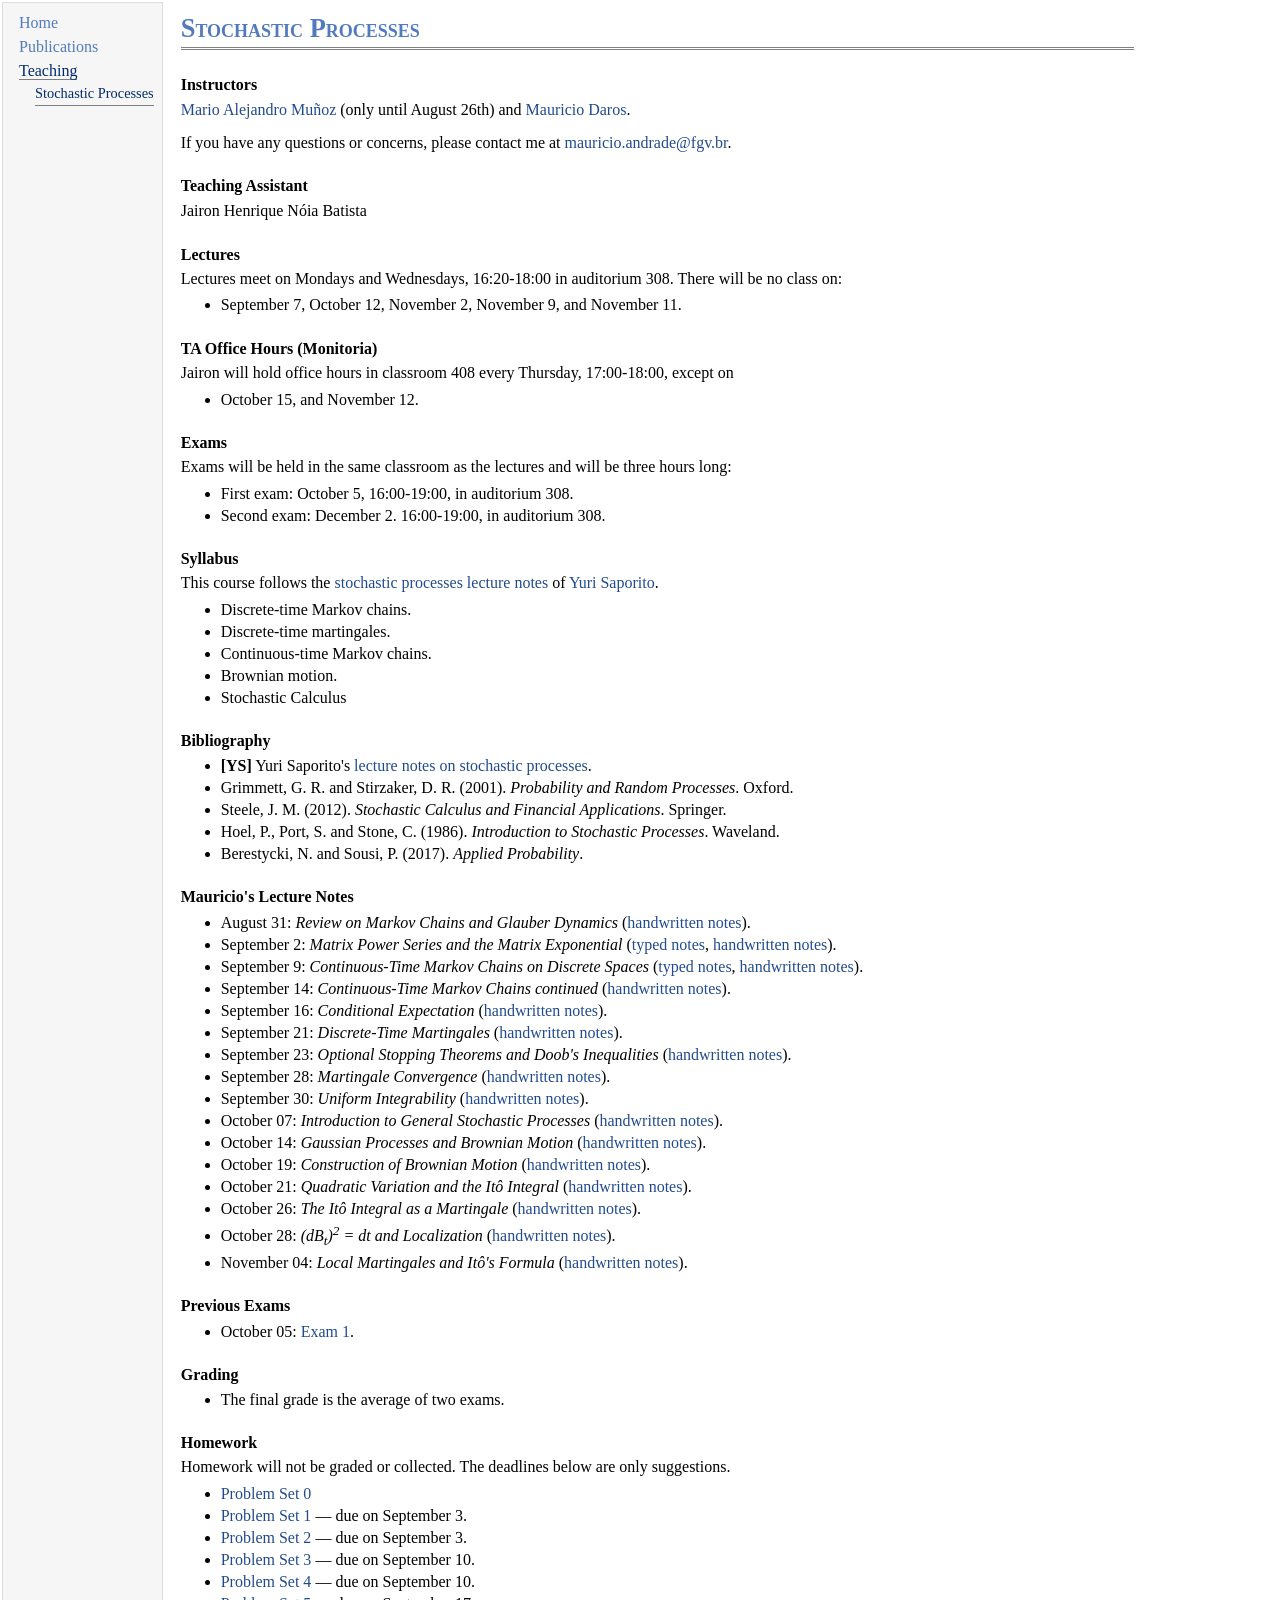
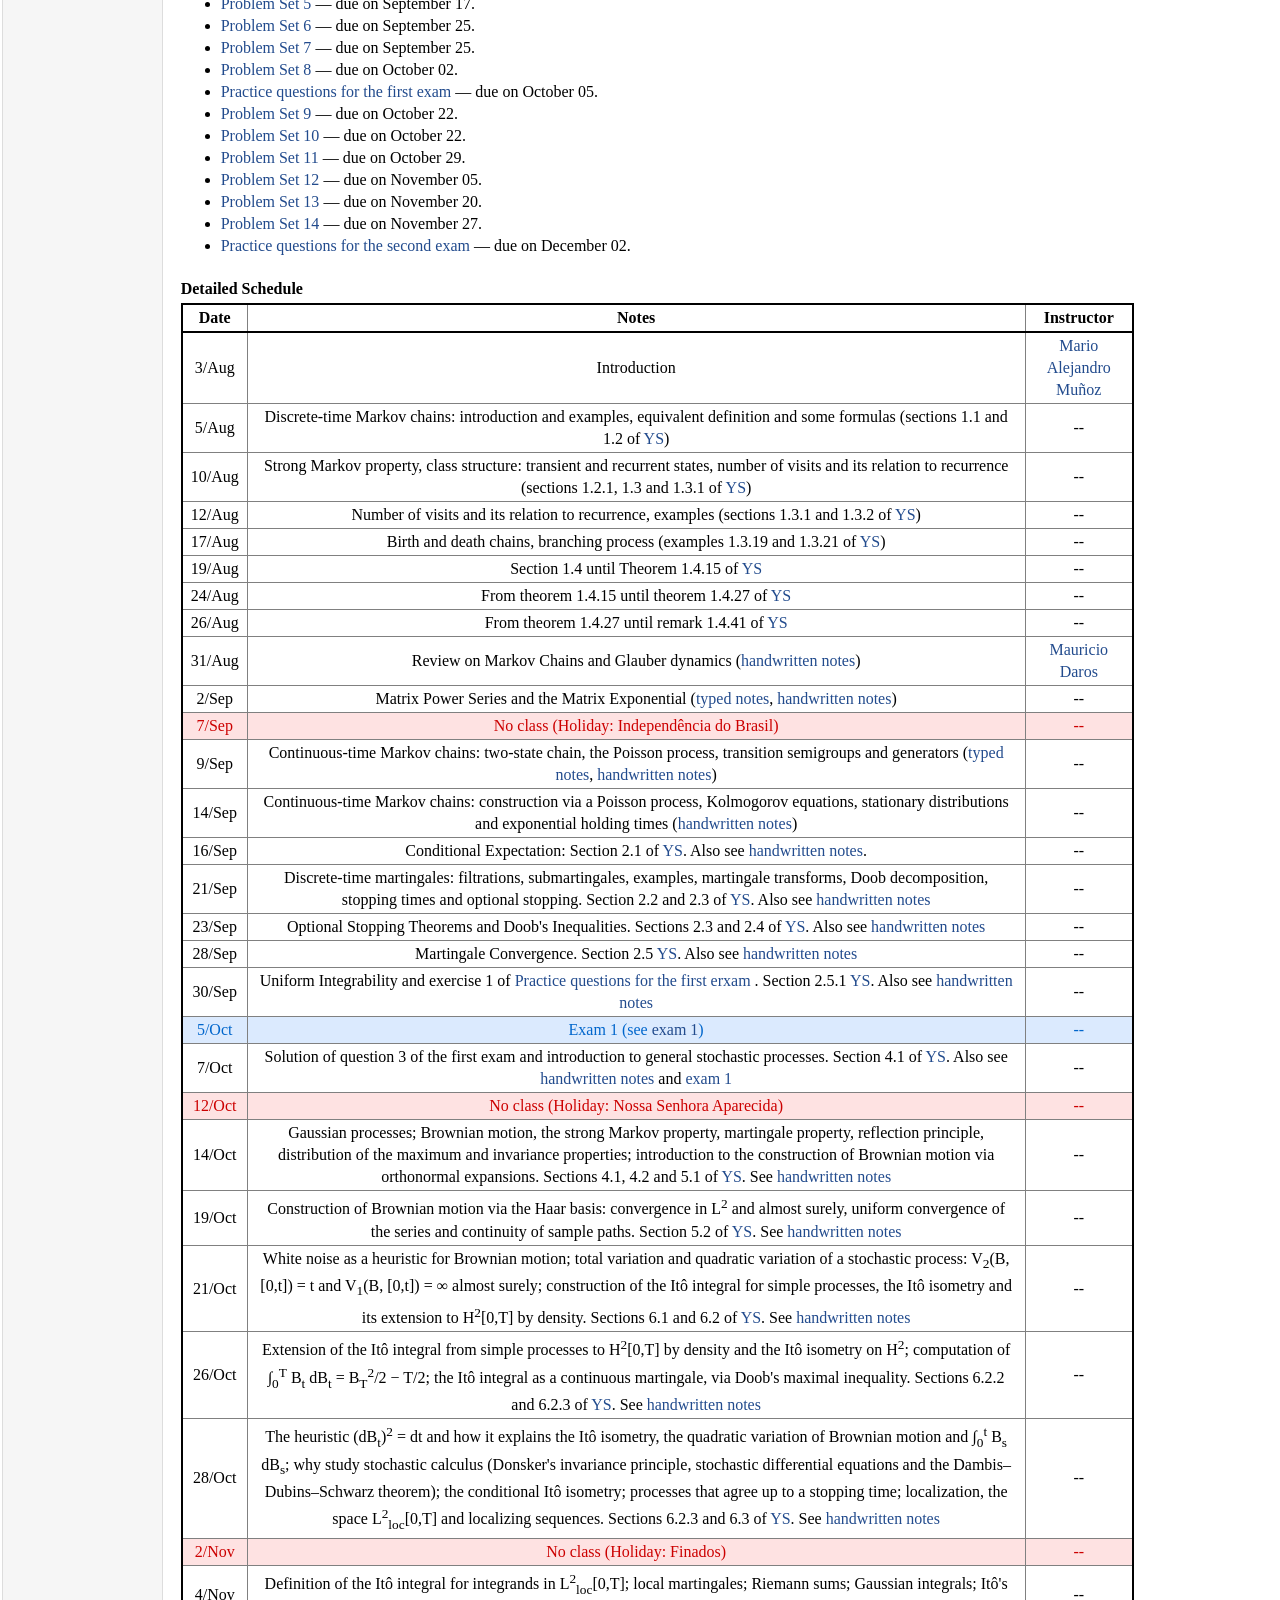
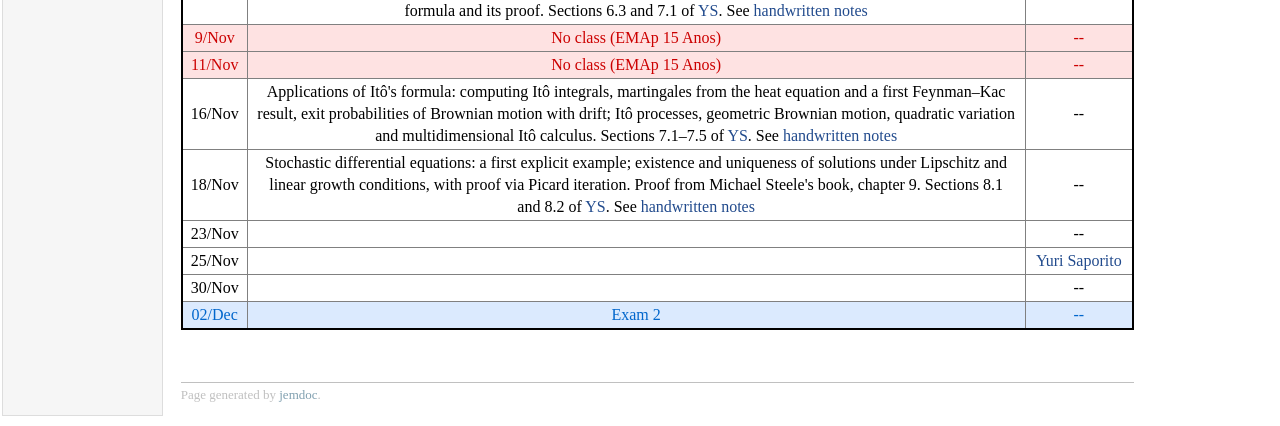
<file: stochastic-processes.html>
<!DOCTYPE html>
<html xmlns="http://www.w3.org/1999/xhtml" lang="en">

<head>
  <meta charset="utf-8">
  <link rel="shortcut icon" href="favicon.ico?" type="image/x-icon">
  <link rel="stylesheet" href="jemdoc.css?v=66dc2e0" type="text/css">
  <style>
    h1.small,
    h2.small {
      font-variant: small-caps;
    }

    h4 {
      margin-bottom: 0.2em;
    }

    h4+p,
    h4+ul,
    h4+table {
      margin-top: 0;
    }

    .no-class {
      color: #c00;
    }

    .no-class td {
      background-color: #fee2e2;
    }

    .exam {
      color: #06c;
    }

    .exam td {
      background-color: #dbeafe;
    }

    .reference-key {
      font-weight: bold;
    }
  </style>
  <title>Mauricio Daros — Stochastic Processes</title>
</head>

<body style="margin-right: 10%; line-height: 22px;">
  <table summary="Table for page layout." id="tlayout">
    <tbody>
      <tr valign="top">
        <td id="layout-menu">
          <div class="menu-item"><a href="index.html">Home</a></div>
          <div class="menu-item"><a href="publications.html">Publications</a></div>
          <div class="menu-item teaching-menu">
            <a href="teaching.html" class="current">Teaching</a>
            <div class="teaching-submenu">
              <a href="stochastic-processes.html" class="current">Stochastic Processes</a>
            </div>
          </div>
        </td>
        <td id="layout-content">
          <div id="toptitle">
            <h1 class="small">Stochastic Processes</h1>
          </div>

          <h4>Instructors</h4>
          <p><a href="https://emap.fgv.br/professores/mario-alejandro-munoz">Mario Alejandro Muñoz</a> (only until
            August 26th) and <a href="index.html">Mauricio Daros</a>.</p>
          <p>If you have any questions or concerns, please contact me at <a
              href="mailto:mauricio.andrade@fgv.br">mauricio.andrade@fgv.br</a>.</p>

          <h4>Teaching Assistant</h4>
          Jairon Henrique Nóia Batista

          <h4>Lectures</h4>
          <p>Lectures meet on Mondays and Wednesdays, 16:20-18:00 in auditorium 308. There will be no class on:</p>
          <ul style="text-align: justify; list-style-type: disc;">
            <li> September 7, October 12, November 2, November 9, and November 11.</li>
          </ul>

          <h4>TA Office Hours (Monitoria)</h4>
          <p>Jairon will hold office hours in classroom 408 every Thursday, 17:00-18:00, except on</p>
          <ul style="text-align: justify; list-style-type: disc;">
            <li> October 15, and November 12.</li>
          </ul>

          <h4>Exams</h4>
          <p>Exams will be held in the same classroom as the lectures and will be three hours long:</p>
          <ul style="text-align: justify; list-style-type: disc;">
            <li>First exam: October 5, 16:00-19:00, in auditorium 308. </li>
            <li>Second exam: December 2. 16:00-19:00, in auditorium 308.</li>
          </ul>



          <h4>Syllabus</h4>
          <p>This course follows the <a href="https://www.yurisaporito.com/stochastic-processes">stochastic processes
              lecture notes</a> of <a href="https://www.yurisaporito.com">Yuri Saporito</a>.</p>
          <ul style="text-align: justify; list-style-type: disc;">
            <li>Discrete-time Markov chains.</li>
            <li>Discrete-time martingales.</li>
            <li>Continuous-time Markov chains.</li>
            <li>Brownian motion.</li>
            <li>Stochastic Calculus</li>
          </ul>

          <h4>Bibliography</h4>
          <ul style="text-align: justify; list-style-type: disc;">
            <li id="ref-ys"><span class="reference-key">[YS]</span> Yuri Saporito's <a
                href="https://www.yurisaporito.com/stochastic-processes">lecture notes on stochastic
                processes</a>.</li>
            <li>Grimmett, G. R. and Stirzaker, D. R. (2001).
              <i>Probability and Random Processes</i>. Oxford.
            </li>
            <li>Steele, J. M. (2012). <i>Stochastic Calculus and
                Financial Applications</i>. Springer.</li>
            <li>Hoel, P., Port, S. and Stone, C. (1986).
              <i>Introduction to Stochastic Processes</i>. Waveland.
            </li>
            <li>Berestycki, N. and Sousi, P. (2017). <i>Applied
                Probability</i>.</li>
          </ul>

          <h4>Mauricio's Lecture Notes</h4>
          <ul style="text-align: justify; list-style-type: disc;">
            <li>August 31: <i>Review on Markov Chains and Glauber
                Dynamics</i> (<a href="2026_08_31_lecture_9_handwritten.pdf">handwritten notes</a>).</li>
            <li>September 2: <i>Matrix Power Series and the Matrix Exponential</i> (<a
                href="2026_09_02_lecture_10_typed.pdf">typed notes</a>, <a
                href="2026_09_02_lecture_10_handwritten.pdf">handwritten notes</a>).</li>
            <li>September 9: <i>Continuous-Time Markov Chains on Discrete Spaces</i> (<a
                href="2026_09_09_lecture_11_typed.pdf">typed notes</a>, <a
                href="2026_09_09_lecture_11_handwritten.pdf">handwritten notes</a>).</li>
            <li>September 14: <i>Continuous-Time Markov Chains continued</i> (<a
                href="2026_09_14_lecture_12_handwritten.pdf">handwritten notes</a>).</li>
            <li>September 16: <i>Conditional Expectation</i> (<a
                href="2026_09_16_lecture_13_handwritten.pdf">handwritten notes</a>).</li>
            <li>September 21: <i>Discrete-Time Martingales</i> (<a
                href="2026_09_21_lecture_14_handwritten.pdf">handwritten notes</a>).</li>
            <li>September 23: <i>Optional Stopping Theorems and Doob's Inequalities</i> (<a
                href="2026_09_23_lecture_15_handwritten.pdf">handwritten notes</a>).</li>
            <li>September 28: <i>Martingale Convergence</i> (<a href="2026_09_28_lecture_16_handwritten.pdf">handwritten
                notes</a>).</li>
            <li>September 30: <i>Uniform Integrability</i> (<a href="2026_09_30_lecture_17_handwritten.pdf">handwritten
                notes</a>).</li>
            <li>October 07: <i>Introduction to General Stochastic Processes</i> (<a
                href="2026_10_07_lecture_18_handwritten.pdf">handwritten
                notes</a>).</li>
            <li>October 14: <i>Gaussian Processes and Brownian Motion</i> (<a
                href="2026_10_14_lecture_19_handwritten.pdf">handwritten notes</a>).</li>
            <li>October 19: <i>Construction of Brownian Motion</i> (<a
                href="2026_10_19_lecture_20_handwritten.pdf">handwritten notes</a>).</li>
            <li>October 21: <i>Quadratic Variation and the It&ocirc; Integral</i> (<a
                href="2026_10_21_lecture_21_handwritten.pdf">handwritten notes</a>).</li>
            <li>October 26: <i>The It&ocirc; Integral as a Martingale</i> (<a
                href="2026_10_26_lecture_22_handwritten.pdf">handwritten notes</a>).</li>
            <li>October 28: <i>(dB<sub>t</sub>)<sup>2</sup> = dt and Localization</i> (<a
                href="2026_10_28_lecture_23_handwritten.pdf">handwritten notes</a>).</li>
            <li>November 04: <i>Local Martingales and It&ocirc;'s Formula</i> (<a
                href="2026_11_04_lecture_24_handwritten.pdf">handwritten notes</a>).</li>
          </ul>

          <h4>Previous Exams</h4>
          <ul style="text-align: justify; list-style-type: disc;">
            <li>October 05: <a href="2026_10_05_exam_1.pdf">Exam 1</a>.</li>
          </ul>

          <h4>Grading</h4>
          <ul style="text-align: justify; list-style-type: disc;">
            <li>The final grade is the average of two exams.</li>
          </ul>

          <h4>Homework</h4>
          <p>Homework will not be graded or collected. The deadlines below are only suggestions.</p>
          <ul style="text-align: justify; list-style-type: disc;">
            <li><a href="https://drive.google.com/file/d/1lfd0EpJnx1ywrfwYxeFEdcAP4XY73pux/view">Problem Set
                0</a> </li>
            <li><a
                href="https://drive.google.com/file/d/0BwDJjYFvJgwNXzhyandxMEt5d2s/view?resourcekey=0-Zx7ynTzNHC8qJYZNY_s-fQ">Problem
                Set 1</a> &mdash; due on September 3.</li>
            <li><a
                href="https://drive.google.com/file/d/0BwDJjYFvJgwNbmk0QS16VmlRckE/view?resourcekey=0-lqgc-0q84rGyEgm5PdR37g">Problem
                Set 2</a> &mdash; due on September 3.</li>
            <li><a
                href="https://drive.google.com/file/d/0BwDJjYFvJgwNSlhJVWtaQmhzekU/view?resourcekey=0-zC523XvSOwm-NssO8DD8Wg">Problem
                Set 3</a> &mdash; due on September 10.</li>
            <li><a
                href="https://drive.google.com/file/d/0BwDJjYFvJgwNZndxLWM0Y0RDUFU/view?resourcekey=0-HkQXbTsA5eHb6t5_pAbrNA">Problem
                Set 4</a> &mdash; due on September 10.</li>
            <li><a
                href="https://drive.google.com/file/d/0BwDJjYFvJgwNNldpRGR4dXZiS3M/view?resourcekey=0-V8YZckfuqlA3E0H-IAYEGQ">Problem
                Set 5</a> &mdash; due on September 17.</li>
            <li><a href="https://drive.google.com/open?id=18vwU6Epn_oB1PHMJVTbNUYk_K3vNTbyF">Problem
                Set 6</a> &mdash; due on September 25.</li>
            <li><a
                href="https://drive.google.com/open?id=0BwDJjYFvJgwNOW43bDVWWExTV0k&resourcekey=0-O0108EbEtmQaRU-rpWiLCA">Problem
                Set 7</a> &mdash; due on September 25.</li>
            <li><a
                href="https://drive.google.com/open?id=0BwDJjYFvJgwNc3czTXBVTEpLVGc&resourcekey=0-CYJt84MUYguytZvN1Rz8kQ">Problem
                Set 8</a> &mdash; due on October 02.</li>
            <li><a href="extra_questions_for_exam_1.pdf">
                Practice questions for the first exam </a> &mdash; due on October 05.</li>
            <li><a
                href="https://drive.google.com/open?id=0BwDJjYFvJgwNbjJ3MXFSYTFkNGM&resourcekey=0-YzCiTj-PdWjFXfI-uFoEFg">Problem
                Set 9</a> &mdash; due on October 22.</li>
            <li><a href="https://drive.google.com/open?id=1zEuIjCtpNX2EauRyzSMZqMCuM10ajBVJ">Problem
                Set 10</a> &mdash; due on October 22.</li>
            <li><a href="https://drive.google.com/open?id=19B-K07dDNjlOmYvkdEQ3KOyTxtWdB8ag">Problem
                Set 11</a> &mdash; due on October 29.</li>
            <li><a href="https://drive.google.com/file/d/10NlM22Nw-lp97ogAHRrh3LhQAGGP5_f9">Problem
                Set 12</a> &mdash; due on November 05.</li>
            <li><a href="https://drive.google.com/file/d/1kXvfV0U9MX7yViQ23yJRavovll7-SOd3/">Problem
                Set 13</a> &mdash; due on November 20.</li>
            <li><a href="https://drive.google.com/file/d/1yE5H8wJtLYqCDMZqO2mDtNYbK2NJNSsb/">Problem
                Set 14</a> &mdash; due on November 27.</li>
            <li><a href="extra_questions_for_exam_2.pdf">
                Practice questions for the second exam </a> &mdash; due on December 02.</li>
          </ul>

          <h4>Detailed Schedule</h4>
          <table>
            <tr class="heading">
              <td>Date</td>
              <td>Notes</td>
              <td>Instructor</td>
            </tr>
            <tr>
              <td>3/Aug</td>
              <td>Introduction</td>
              <td><a href="https://emap.fgv.br/professores/mario-alejandro-munoz">Mario Alejandro Muñoz</a></td>
            </tr>
            <tr>
              <td>5/Aug</td>
              <td>Discrete-time Markov chains: introduction and examples, equivalent definition and some formulas
                (sections 1.1 and 1.2 of <a href="https://www.yurisaporito.com/stochastic-processes">YS</a>)</td>
              <td> -- </td>
            </tr>
            <tr>
              <td>10/Aug</td>
              <td>Strong Markov property, class structure: transient and recurrent states, number of visits and its
                relation to recurrence (sections 1.2.1, 1.3 and 1.3.1 of <a
                  href="https://www.yurisaporito.com/stochastic-processes">YS</a>)</td>
              <td> -- </td>
            </tr>
            <tr>
              <td>12/Aug</td>
              <td>Number of visits and its relation to recurrence, examples (sections 1.3.1 and 1.3.2 of <a
                  href="https://www.yurisaporito.com/stochastic-processes">YS</a>)</td>
              <td> -- </td>
            </tr>
            <tr>
              <td>17/Aug</td>
              <td> Birth and death chains, branching process (examples 1.3.19 and 1.3.21 of <a
                  href="https://www.yurisaporito.com/stochastic-processes">YS</a>)</td>
              <td> -- </td>
            </tr>
            <tr>
              <td>19/Aug</td>
              <td>Section 1.4 until Theorem 1.4.15 of <a href="https://www.yurisaporito.com/stochastic-processes">YS</a>
              </td>
              <td> -- </td>
            </tr>
            <tr>
              <td>24/Aug</td>
              <td>From theorem 1.4.15 until theorem 1.4.27 of <a
                  href="https://www.yurisaporito.com/stochastic-processes">YS</a></td>
              <td> -- </td>
            </tr>
            <tr>
              <td>26/Aug</td>
              <td>From theorem 1.4.27 until remark 1.4.41 of <a
                  href="https://www.yurisaporito.com/stochastic-processes">YS</a></td>
              <td> -- </td>
            </tr>
            <tr>
              <td>31/Aug</td>
              <td>Review on Markov Chains and Glauber dynamics (<a
                  href="2026_08_31_lecture_9_handwritten.pdf">handwritten notes</a>)
              </td>
              <td><a href="index.html">Mauricio Daros</a></td>
            </tr>
            <tr>
              <td>2/Sep</td>
              <td>Matrix Power Series and the Matrix Exponential (<a href="2026_09_02_lecture_10_typed.pdf">typed
                  notes</a>, <a href="2026_09_02_lecture_10_handwritten.pdf">handwritten notes</a>)</td>
              <td> -- </td>
            </tr>
            <tr class="no-class">
              <td>7/Sep</td>
              <td>No class (Holiday: Independ&ecirc;ncia do Brasil)</td>
              <td> -- </td>
            </tr>
            <tr>
              <td>9/Sep</td>
              <td>Continuous-time Markov chains: two-state chain, the Poisson process, transition semigroups and
                generators (<a href="2026_09_09_lecture_11_typed.pdf">typed notes</a>, <a
                  href="2026_09_09_lecture_11_handwritten.pdf">handwritten notes</a>)</td>
              <td> -- </td>
            </tr>
            <tr>
              <td>14/Sep</td>
              <td>Continuous-time Markov chains: construction via a Poisson process, Kolmogorov equations, stationary
                distributions and exponential holding times (<a href="2026_09_14_lecture_12_handwritten.pdf">handwritten
                  notes</a>)</td>
              <td> -- </td>
            </tr>
            <tr>
              <td>16/Sep</td>
              <td>Conditional Expectation: Section 2.1 of <a
                  href="https://www.yurisaporito.com/stochastic-processes">YS</a>. Also see <a
                  href="2026_09_16_lecture_13_handwritten.pdf">handwritten
                  notes</a>. </td>
              <td> -- </td>
            </tr>
            <tr>
              <td>21/Sep</td>
              <td>Discrete-time martingales: filtrations, submartingales, examples, martingale transforms, Doob
                decomposition, stopping times and optional stopping. Section 2.2 and 2.3 of <a
                  href="https://www.yurisaporito.com/stochastic-processes">YS</a>. Also see <a
                  href="2026_09_21_lecture_14_handwritten.pdf">handwritten notes</a> </td>
              <td> -- </td>
            </tr>
            <tr>
              <td>23/Sep</td>
              <td>Optional Stopping Theorems and Doob's Inequalities. Sections 2.3 and 2.4 of <a
                  href="https://www.yurisaporito.com/stochastic-processes">YS</a>. Also see <a
                  href="2026_09_23_lecture_15_handwritten.pdf">handwritten notes</a> </td>
              <td> -- </td>
            </tr>
            <tr>
              <td>28/Sep</td>
              <td>Martingale Convergence. Section 2.5 <a
                  href="https://www.yurisaporito.com/stochastic-processes">YS</a>. Also see <a
                  href="2026_09_28_lecture_16_handwritten.pdf">handwritten notes</a></td>
              <td> -- </td>
            </tr>
            <tr>
              <td>30/Sep</td>
              <td>Uniform Integrability and exercise 1 of <a href="extra_questions_for_exam_1.pdf">Practice
                  questions for the first erxam </a>. Section 2.5.1 <a
                  href="https://www.yurisaporito.com/stochastic-processes">YS</a>. Also see <a
                  href="2026_09_30_lecture_17_handwritten.pdf">handwritten notes</a></td>
              <td> -- </td>
            </tr>
            <tr class="exam">
              <td>5/Oct</td>
              <td>Exam 1 (see <a href="2026_10_05_exam_1.pdf">exam 1</a>)</td>
              <td> -- </td>
            </tr>
            <tr>
              <td>7/Oct</td>
              <td>Solution of question 3 of the first exam and introduction to general stochastic processes. Section 4.1
                of <a href="https://www.yurisaporito.com/stochastic-processes">YS</a>. Also see <a
                  href="2026_10_07_lecture_18_handwritten.pdf">handwritten notes</a> and <a
                  href="2026_10_05_exam_1.pdf">exam 1</a></td>
              <td> -- </td>
            </tr>
            <tr class="no-class">
              <td>12/Oct</td>
              <td>No class (Holiday: Nossa Senhora Aparecida)</td>
              <td> -- </td>
            </tr>
            <tr>
              <td>14/Oct</td>
              <td>Gaussian processes; Brownian motion, the strong Markov property,
                martingale property, reflection principle, distribution of the maximum and invariance properties;
                introduction to the construction of Brownian motion via orthonormal expansions. Sections 4.1, 4.2 and
                5.1 of <a href="https://www.yurisaporito.com/stochastic-processes">YS</a>. See <a
                  href="2026_10_14_lecture_19_handwritten.pdf">handwritten notes</a></td>
              <td> -- </td>
            </tr>
            <tr>
              <td>19/Oct</td>
              <td>Construction of Brownian motion via the Haar basis: convergence in L<sup>2</sup> and almost surely,
                uniform convergence of the series and continuity of sample paths. Section 5.2
                of <a href="https://www.yurisaporito.com/stochastic-processes">YS</a>. See <a
                  href="2026_10_19_lecture_20_handwritten.pdf">handwritten notes</a></td>
              <td> -- </td>
            </tr>
            <tr>
              <td>21/Oct</td>
              <td>White noise as a heuristic for Brownian motion; total variation and quadratic variation of a
                stochastic process: V<sub>2</sub>(B, [0,t]) = t and V<sub>1</sub>(B, [0,t]) = &infin; almost surely;
                construction of the It&ocirc; integral for simple processes, the It&ocirc; isometry and its extension
                to H<sup>2</sup>[0,T] by density. Sections 6.1 and 6.2 of <a
                  href="https://www.yurisaporito.com/stochastic-processes">YS</a>. See <a
                  href="2026_10_21_lecture_21_handwritten.pdf">handwritten notes</a></td>
              <td> -- </td>
            </tr>
            <tr>
              <td>26/Oct</td>
              <td>Extension of the It&ocirc; integral from simple processes to H<sup>2</sup>[0,T] by density and the
                It&ocirc; isometry on H<sup>2</sup>; computation of &int;<sub>0</sub><sup>T</sup> B<sub>t</sub>
                dB<sub>t</sub> = B<sub>T</sub><sup>2</sup>/2 &minus; T/2; the It&ocirc; integral as a continuous
                martingale, via Doob's maximal inequality. Sections 6.2.2 and 6.2.3 of <a
                  href="https://www.yurisaporito.com/stochastic-processes">YS</a>. See <a
                  href="2026_10_26_lecture_22_handwritten.pdf">handwritten notes</a></td>
              <td> -- </td>
            </tr>
            <tr>
              <td>28/Oct</td>
              <td>The heuristic (dB<sub>t</sub>)<sup>2</sup> = dt and how it explains the It&ocirc; isometry, the
                quadratic variation of Brownian motion and &int;<sub>0</sub><sup>t</sup> B<sub>s</sub> dB<sub>s</sub>;
                why study stochastic calculus (Donsker's invariance principle, stochastic differential equations and
                the Dambis&ndash;Dubins&ndash;Schwarz theorem); the conditional It&ocirc; isometry; processes that agree
                up to a stopping time; localization, the space L<sup>2</sup><sub>loc</sub>[0,T] and localizing
                sequences. Sections 6.2.3 and 6.3 of <a href="https://www.yurisaporito.com/stochastic-processes">YS</a>.
                See <a href="2026_10_28_lecture_23_handwritten.pdf">handwritten notes</a></td>
              <td> -- </td>
            </tr>
            <tr class="no-class">
              <td>2/Nov</td>
              <td>No class (Holiday: Finados)</td>
              <td> -- </td>
            </tr>
            <tr>
              <td>4/Nov</td>
              <td>Definition of the It&ocirc; integral for integrands in L<sup>2</sup><sub>loc</sub>[0,T]; local
                martingales; Riemann sums; Gaussian integrals; It&ocirc;'s formula and its proof. Sections 6.3 and 7.1
                of <a href="https://www.yurisaporito.com/stochastic-processes">YS</a>. See <a
                  href="2026_11_04_lecture_24_handwritten.pdf">handwritten notes</a></td>
              <td> -- </td>
            </tr>
            <tr class="no-class">
              <td>9/Nov</td>
              <td>No class (EMAp 15 Anos)</td>
              <td> -- </td>
            </tr>
            <tr class="no-class">
              <td>11/Nov</td>
              <td>No class (EMAp 15 Anos)</td>
              <td> -- </td>
            </tr>
            <tr>
              <td>16/Nov</td>
              <td>Applications of It&ocirc;'s formula: computing It&ocirc; integrals, martingales from the heat
                equation and a first Feynman&ndash;Kac result, exit probabilities of Brownian motion with drift;
                It&ocirc; processes, geometric Brownian motion, quadratic variation and multidimensional It&ocirc;
                calculus. Sections 7.1&ndash;7.5 of <a href="https://www.yurisaporito.com/stochastic-processes">YS</a>.
                See <a href="2026_11_16_lecture_25_handwritten.pdf">handwritten notes</a></td>
              <td> -- </td>
            </tr>
            <tr>
              <td>18/Nov</td>
              <td>Stochastic differential equations: a first explicit example; existence and uniqueness of
                solutions under Lipschitz and linear growth conditions, with proof via Picard iteration. Proof from
                Michael Steele's book, chapter 9. Sections 8.1
                and 8.2 of <a href="https://www.yurisaporito.com/stochastic-processes">YS</a>. See <a
                  href="2026_11_18_lecture_26_handwritten.pdf">handwritten notes</a></td>
              <td> -- </td>
            </tr>
            <tr>
              <td>23/Nov</td>
              <td>&nbsp;</td>
              <td> -- </td>
            </tr>
            <tr>
              <td>25/Nov</td>
              <td>&nbsp;</td>
              <td> <a href="https://www.yurisaporito.com/stochastic-processes">Yuri Saporito</a> </td>
            </tr>
            <tr>
              <td>30/Nov</td>
              <td>&nbsp;</td>
              <td> -- </td>
            </tr>
            <tr class="exam">
              <td>02/Dec</td>
              <td>Exam 2</td>
              <td> -- </td>
            </tr>
          </table>

          <div id="footer">
            <div id="footer-text">Page generated by <a href="http://jemdoc.jaboc.net/">jemdoc</a>.</div>
          </div>
        </td>
      </tr>
    </tbody>
  </table>
</body>

</html>
</file>
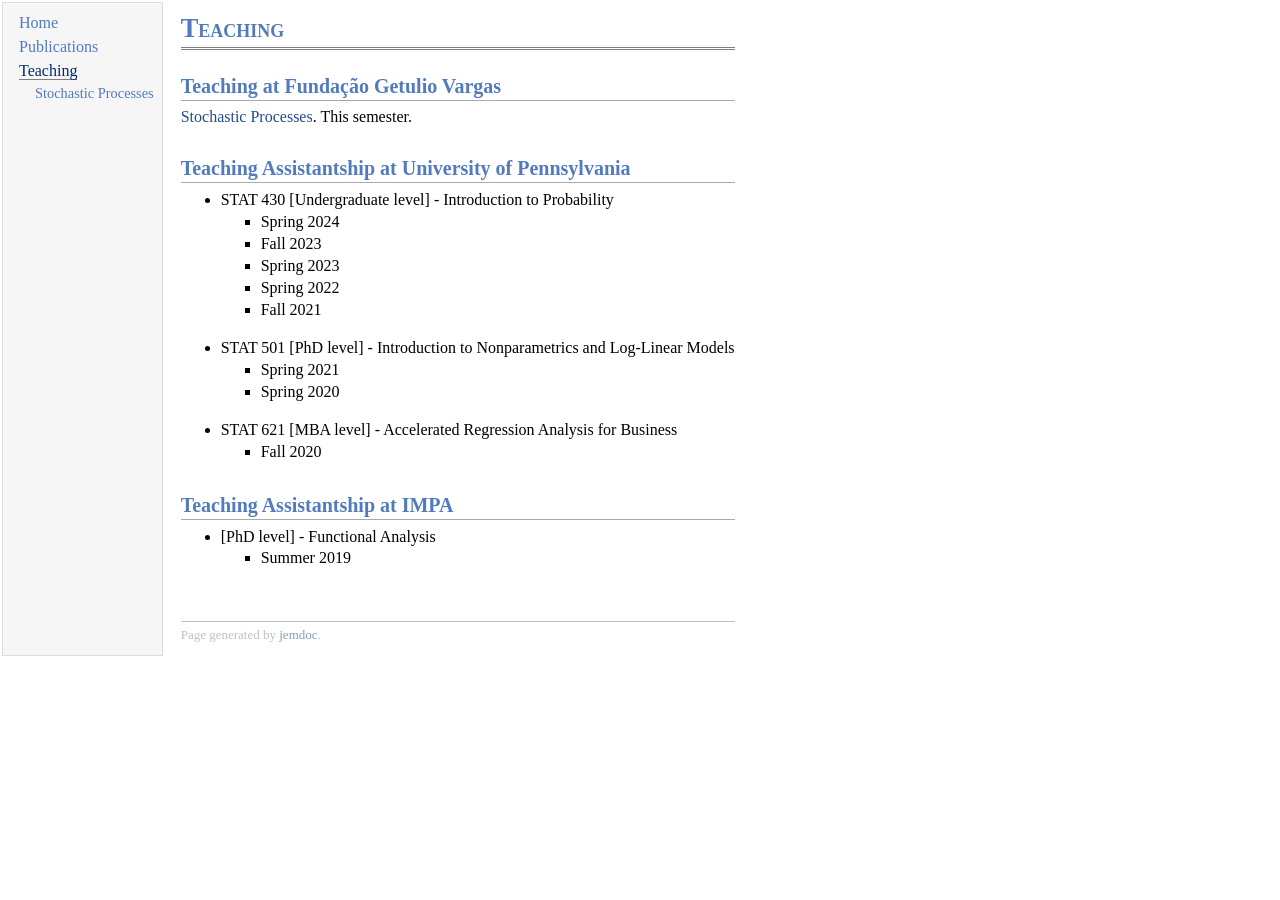
<file: teaching.html>
<!DOCTYPE html>
<html xmlns="http://www.w3.org/1999/xhtml" lang="en">
<head>
  <meta charset="utf-8">
  <link rel="shortcut icon" href="favicon.ico?" type="image/x-icon">
  <link rel="stylesheet" href="jemdoc.css?v=66dc2e0" type="text/css">
  <style>
    h1.small, h2.small { font-variant: small-caps; }
  </style>
  <title>Mauricio Daros — Teaching</title>
</head>
<body style="margin-right: 10%; line-height: 22px;">
  <table summary="Table for page layout." id="tlayout">
    <tbody>
      <tr valign="top">
        <td id="layout-menu">
          <div class="menu-item"><a href="index.html">Home</a></div>
          <div class="menu-item"><a href="publications.html">Publications</a></div>
          <div class="menu-item teaching-menu">
            <a href="teaching.html" class="current">Teaching</a>
            <div class="teaching-submenu">
              <a href="stochastic-processes.html">Stochastic Processes</a>
            </div>
          </div>
        </td>
        <td id="layout-content">
          <div id="toptitle">
            <h1 class="small">Teaching</h1>
          </div>

          <h2>Teaching at Funda&ccedil;&atilde;o Getulio Vargas</h2>
          <p><a href="stochastic-processes.html">Stochastic Processes</a>. This semester.</p>


          <h2>Teaching Assistantship at University of Pennsylvania</h2>
          <ul style="text-align: justify; list-style-type: disc;">
            <li>
              <p>STAT 430 [Undergraduate level] - Introduction to Probability</p>
              <ul>
                <li>Spring 2024</li>
                <li>Fall 2023</li>
                <li>Spring 2023</li>
                <li>Spring 2022</li>
                <li>Fall 2021</li>
              </ul>
            </li>
            <li>
              <p>STAT 501 [PhD level] - Introduction to Nonparametrics and Log-Linear Models</p>
              <ul>
                <li>Spring 2021</li>
                <li>Spring 2020</li>
              </ul>
            </li>
            <li>
              <p>STAT 621 [MBA level] - Accelerated Regression Analysis for Business</p>
              <ul><li>Fall 2020</li></ul>
            </li>
          </ul>


          <h2>Teaching Assistantship at IMPA</h2>
          <ul style="text-align: justify; list-style-type: disc;">
            <li>
              <p>[PhD level] - Functional Analysis</p>
              <ul><li>Summer 2019</li></ul>
            </li>
          </ul>

          <div id="footer"><div id="footer-text">Page generated by <a href="http://jemdoc.jaboc.net/">jemdoc</a>.</div></div>
        </td>
      </tr>
    </tbody>
  </table>
</body>
</html>
</file>
<file: jemdoc.css>
/* Default css file for jemdoc. */

table#tlayout {
    border: none;
    border-collapse: separate;
    background: white;
}

body {
	background: white;
	font-family: Georgia, serif;
	padding-bottom: 8px;
	margin: 0;
}

#layout-menu {
	background: #f6f6f6;
	border: 1px solid #dddddd;
	padding-top: 0.5em;
	padding-left: 8px;
	padding-right: 8px;
	font-size: 1.0em;
	width: auto;
	white-space: nowrap;
    text-align: left;
    vertical-align: top;
}

#layout-menu td {
	background: #f4f4f4;
    vertical-align: top;
}

#layout-content {
	padding-top: 0.0em;
	padding-left: 1.0em;
	padding-right: 1.0em;
    border: none;
    background: white;
    text-align: left;
    vertical-align: top;
}

#layout-menu a {
	line-height: 1.5em;
	margin-left: 0.5em;
}



pre, tt {
	font-size: 90%;
	font-family: monaco, monospace;
}

a, a > tt {
	color: #224b8d;
	text-decoration: none;
}

a:hover {
	border-bottom: 1px gray dotted;
}

#layout-menu a.current:link, #layout-menu a.current:visited {
	color: #022b6d;
	border-bottom: 1px gray solid;
}
#layout-menu a:link, #layout-menu a:visited, #layout-menu a:hover {
	color: #527bbd;
	text-decoration: none;
}
#layout-menu a:hover {
	text-decoration: none;
}

div.menu-category {
	border-bottom: 1px solid gray;
	margin-top: 0.8em;
	padding-top: 0.2em;
	padding-bottom: 0.1em;
	font-weight: bold;
}

div.menu-item {
	padding-left: 16px;
	text-indent: -16px;
}

div.teaching-submenu {
	display: block;
	padding-left: 0.5em;
	text-indent: 0;
}

#layout-menu div.teaching-submenu a {
	display: block;
	margin-left: 0;
	font-size: 90%;
}

div#toptitle {
	padding-bottom: 0.2em;
	margin-bottom: 1.5em;
	border-bottom: 3px double gray;
}

/* Reduce space if we begin the page with a title. */
div#toptitle + h2, div#toptitle + h3 {
	margin-top: -0.7em;
}

div#subtitle {
	margin-top: 0.0em;
	margin-bottom: 0.0em;
	padding-top: 0em;
	padding-bottom: 0.1em;
}

em {
	font-style: italic;
}

strong {
	font-weight: bold;
}


h1, h2, h3 {
	color: #527bbd;
	margin-top: 0.7em;
	margin-bottom: 0.3em;
	padding-bottom: 0.2em;
	line-height: 1.0;
	padding-top: 0.5em;
	border-bottom: 1px solid #aaaaaa;
}

h1 {
	font-size: 165%;
}

h2 {
	padding-top: 0.8em;
	font-size: 125%;
}

h2 + h3 {
    padding-top: 0.2em;
}

h3 {
	font-size: 110%;
	border-bottom: none;
}

p {
	margin-top: 0.0em;
	margin-bottom: 0.8em;
	padding: 0;
	line-height: 1.3;
}

pre {
	padding: 0;
	margin: 0;
}

div#footer {
	font-size: small;
	border-top: 1px solid #c0c0c0;
	padding-top: 0.1em;
	margin-top: 4.0em;
	color: #c0c0c0;
}

div#footer a {
	color: #80a0b0;
}

div#footer-text {
	float: left;
	padding-bottom: 8px;
}

ul, ol, dl {
	margin-top: 0.2em;
	padding-top: 0;
	margin-bottom: 0.8em;
}

dt {
	margin-top: 0.5em;
	margin-bottom: 0;
}

dl {
	margin-left: 20px;
}

dd {
	color: #222222;
}

dd > *:first-child {
	margin-top: 0;
}

ul {
	list-style-position: outside;
	list-style-type: square;
}

p + ul, p + ol {
	margin-top: -0.5em;
}

li ul, li ol {
  margin: 1em 0;
	margin-top: -0.3em;
}

ol {
	list-style-position: outside;
	list-style-type: decimal;
}

li p, dd p {
	margin-bottom: 0.3em;
}


ol ol {
	list-style-type: lower-alpha;
}

ol ol ol {
	list-style-type: lower-roman;
}

p + div.codeblock {
	margin-top: -0.6em;
}

div.codeblock, div.infoblock {
	margin-right: 0%;
	margin-top: 1.2em;
	margin-bottom: 1.3em;
}

div.blocktitle {
	font-weight: bold;
	color: #cd7b62;
	margin-top: 1.2em;
	margin-bottom: 0.1em;
}

div.blockcontent {
	border: 1px solid silver;
	padding: 0.3em 0.5em;
}

div.infoblock > div.blockcontent {
	background: #ffffee;
}

div.blockcontent p + ul, div.blockcontent p + ol {
	margin-top: 0.4em;
}

div.infoblock p {
	margin-bottom: 0em;
}

div.infoblock li p, div.infoblock dd p {
	margin-bottom: 0.5em;
}

div.infoblock p + p {
	margin-top: 0.8em;
}

div.codeblock > div.blockcontent {
	background: #f6f6f6;
}

span.pycommand {
	color: #000070;
}

span.statement {
	color: #008800;
}
span.builtin {
	color: #000088;
}
span.special {
	color: #990000;
}
span.operator {
	color: #880000;
}
span.error {
	color: #aa0000;
}
span.comment, span.comment > *, span.string, span.string > * {
	color: #606060;
}

@media print {
	#layout-menu { display: none; }
}

#fwtitle {
	margin: 2px;
}

#fwtitle #toptitle {
	padding-left: 0.5em;
	margin-bottom: 0.5em;
}

#layout-content h1:first-child, #layout-content h2:first-child, #layout-content h3:first-child {
	margin-top: -0.7em;
}

div#toptitle h1, #layout-content div#toptitle h1 {
	margin-bottom: 0.0em;
	padding-bottom: 0.1em;
	padding-top: 0;
	margin-top: 0.5em;
	border-bottom: none;
}

img.eq {
	padding: 0;
	padding-left: 0.1em;
	padding-right: 0.1em;
	margin: 0;
}

img.eqwl {
	padding-left: 2em;
	padding-top: 0.6em;
	padding-bottom: 0.2em;
	margin: 0;
}

table {
    border: 2px solid black;
    border-collapse: collapse;
}

td {
    padding: 2px;
    padding-left: 0.5em;
    padding-right: 0.5em;
    text-align: center;
    border: 1px solid gray;
}

table + table {
    margin-top: 1em;
}

tr.heading {
    font-weight: bold;
    border-bottom: 2px solid black;
}

img {
    border: none;
}

table.imgtable, table.imgtable td {
    border: none;
    text-align: left;
}
</file>
